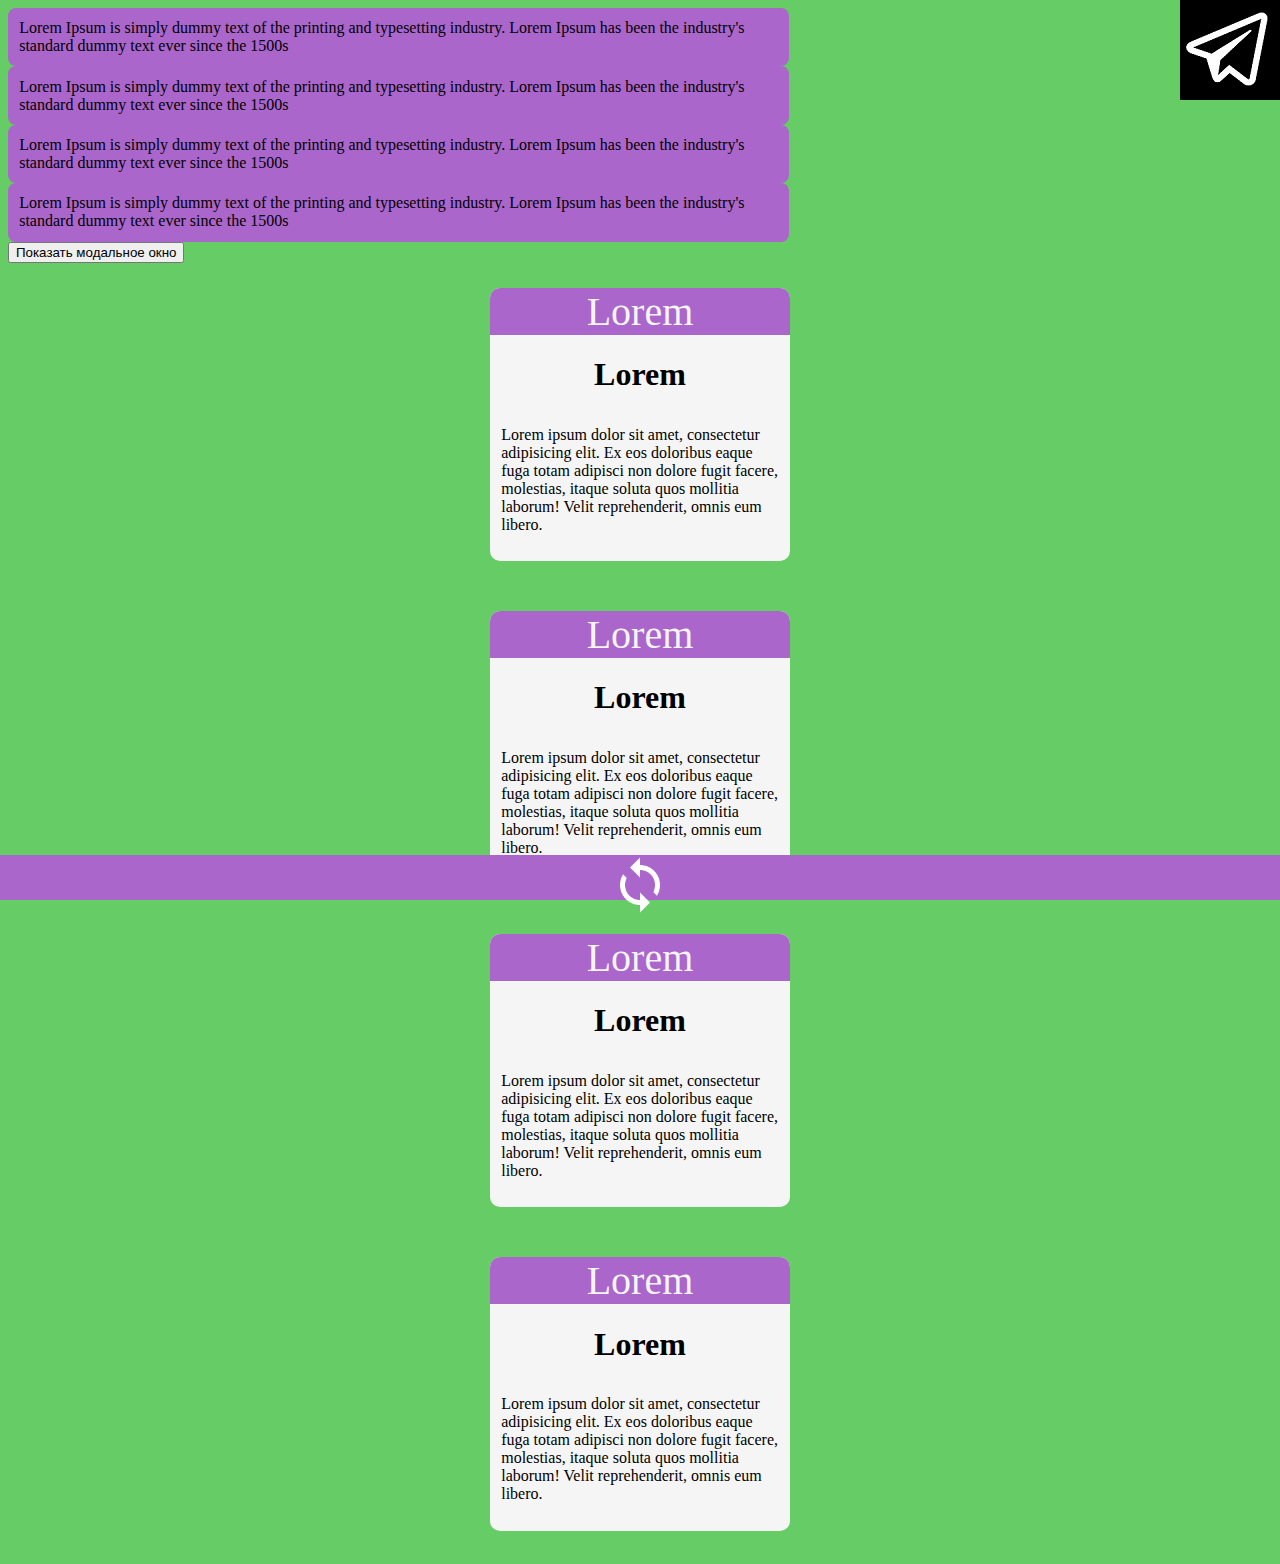
<file: index.html>
<!DOCTYPE html>
<html lang="ru">
    <head>
        <meta charset="UTF-8">
        <link rel="stylesheet" href="style.css">
    </head>
    <body> 
        <div class="block">Lorem Ipsum is simply dummy text of the printing and typesetting industry. Lorem Ipsum has been the industry's standard dummy text ever since the 1500s</div>
        <div class="block">Lorem Ipsum is simply dummy text of the printing and typesetting industry. Lorem Ipsum has been the industry's standard dummy text ever since the 1500s</div>
        <div class="block">Lorem Ipsum is simply dummy text of the printing and typesetting industry. Lorem Ipsum has been the industry's standard dummy text ever since the 1500s</div>
        <div class="block">Lorem Ipsum is simply dummy text of the printing and typesetting industry. Lorem Ipsum has been the industry's standard dummy text ever since the 1500s</div>

        <button onclick="chowModal()">Показать модальное окно</button>

        <div class="overlay" id="modalOverlay1">
            <div class="block modal">
                <div class="header">Заголовок модального окна</div>
                <div class="content">
                    Lorem Ipsum is simply dummy text of the printing and typesetting industry. Lorem Ipsum has been the industry's standard dummy text ever since the 1500s
                </div>
                <div class="footer">
                    <input class="btn red" type="button" value="Закрыть" onclick="closeModal()">
                    <input class="btn green" type="button" value="Сохранить">
                </div>
            </div>
        </div>

        <div class="Mainblock">
            <div class="Textblock"><div class="up"><span class="pz">Lorem</span></div><p>
                <h1 id="Lorem">Lorem</h1>
                <div class="text">Lorem ipsum dolor sit amet, consectetur adipisicing elit. Ex eos doloribus eaque
                fuga totam adipisci non dolore fugit facere, molestias, itaque
                soluta quos mollitia laborum! Velit reprehenderit, omnis eum libero.</div>
            </p></div>
        </div>

            <div class="Mainblock">
                <div class="Textblock"><div class="up"><span class="pz">Lorem</span></div><p>
                    <h1 id="Lorem">Lorem</h1>
                    <div class="text">Lorem ipsum dolor sit amet, consectetur adipisicing elit. Ex eos doloribus eaque
                    fuga totam adipisci non dolore fugit facere, molestias, itaque
                    soluta quos mollitia laborum! Velit reprehenderit, omnis eum libero.</div>
                </p></div>
            </div>

            <div class="Mainblock">
                <div class="Textblock"><div class="up"><span class="pz">Lorem</span></div><p>
                    <h1 id="Lorem">Lorem</h1>
                    <div class="text">Lorem ipsum dolor sit amet, consectetur adipisicing elit. Ex eos doloribus eaque
                    fuga totam adipisci non dolore fugit facere, molestias, itaque
                    soluta quos mollitia laborum! Velit reprehenderit, omnis eum libero.</div>
                </p></div>
            </div>

            <div class="Mainblock">
                <div class="Textblock"><div class="up"><span class="pz">Lorem</span></div><p>
                    <h1 id="Lorem">Lorem</h1>
                    <div class="text">Lorem ipsum dolor sit amet, consectetur adipisicing elit. Ex eos doloribus eaque
                    fuga totam adipisci non dolore fugit facere, molestias, itaque
                    soluta quos mollitia laborum! Velit reprehenderit, omnis eum libero.</div>
                </p></div>
            </div> 

            <div id='follow'>
                <a href='https://t.me/ScratchyE' target='_blank'>
                <img src='icon/teleg.png'></a>
            </div>     

            <li class="icon">
                <img class="imag4" src="icon/loop.png">
            </li>   
        
    </body>
    <script src="script.js"></script>
</html>
</file>
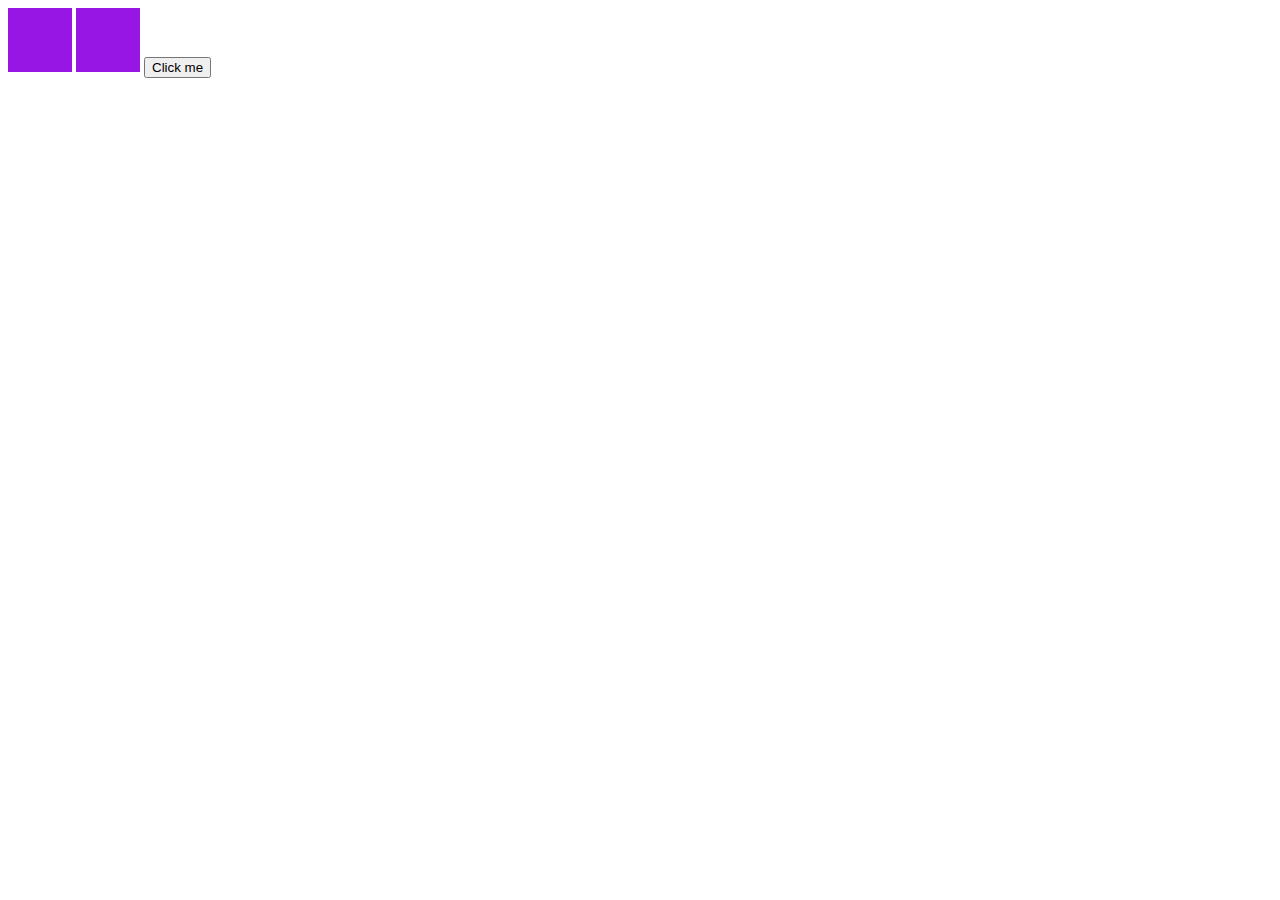
<file: index2.html>
<!DOCTYPE html>
<html lang="en">
<head>
    <meta charset="UTF-8">
    <title>Title</title>
    <style>
        #blurBlock {
            position: fixed;
            top: 15px;
            left: 268px;
            width: 50%;
            backdrop-filter: blur(1px);
            -webkit-backdrop-filter: blur(5px);
        }

        .blockOpacityAnimation {
            width: 4rem;
            height: 4rem;
            background-color: #9816e3;
            display: inline-block;
        }
    </style>
</head>
<body>
<!--Lorem ipsum dolor sit amet, consectetur adipisicing elit. Accusantium aliquid assumenda consequatur consequuntur-->
<!--deleniti earum est harum impedit laborum maxime quam reprehenderit tempora tenetur voluptate, voluptatum. Fuga, itaque-->
<!--repellat. Accusamus.-->
<!--<div id="blurBlock">-->
<!--    Lorem ipsum dolor sit amet, consectetur adipisicing elit. Accusamus at atque, corporis dolores ducimus fugiat fugit-->
<!--    magni minus, natus perferendis quam quas qui quia quibusdam recusandae similique veritatis voluptas voluptates.-->
<!--</div>-->
<div class="blockOpacityAnimation" id="animate1"></div>
<div class="blockOpacityAnimation" id="animate2"></div>
<button id="1" class="cta" name="cta">Click me</button>
</body>
<script src="https://ajax.googleapis.com/ajax/libs/jquery/3.6.0/jquery.min.js"></script>
<script>
    //var buttons =
    function makeAnimation(event) {
        console.log("Button clicked");
        console.log(event.target.id);
        $('#animate1').animate({
            opacity: 0.25,
            left: "+=50",
            height: "toggle"
        }, 3000, function () {
            $('#animate2').animate({
                opacity: 0.25,
                left: "+=50",
                height: "toggle"
            }, 3000)
        })


    }
    $('.btn').click();
    const element = document.getElementById('animatedElement');

    //for ()
    $('#1').click(makeAnimation);
</script>
</html>
</file>
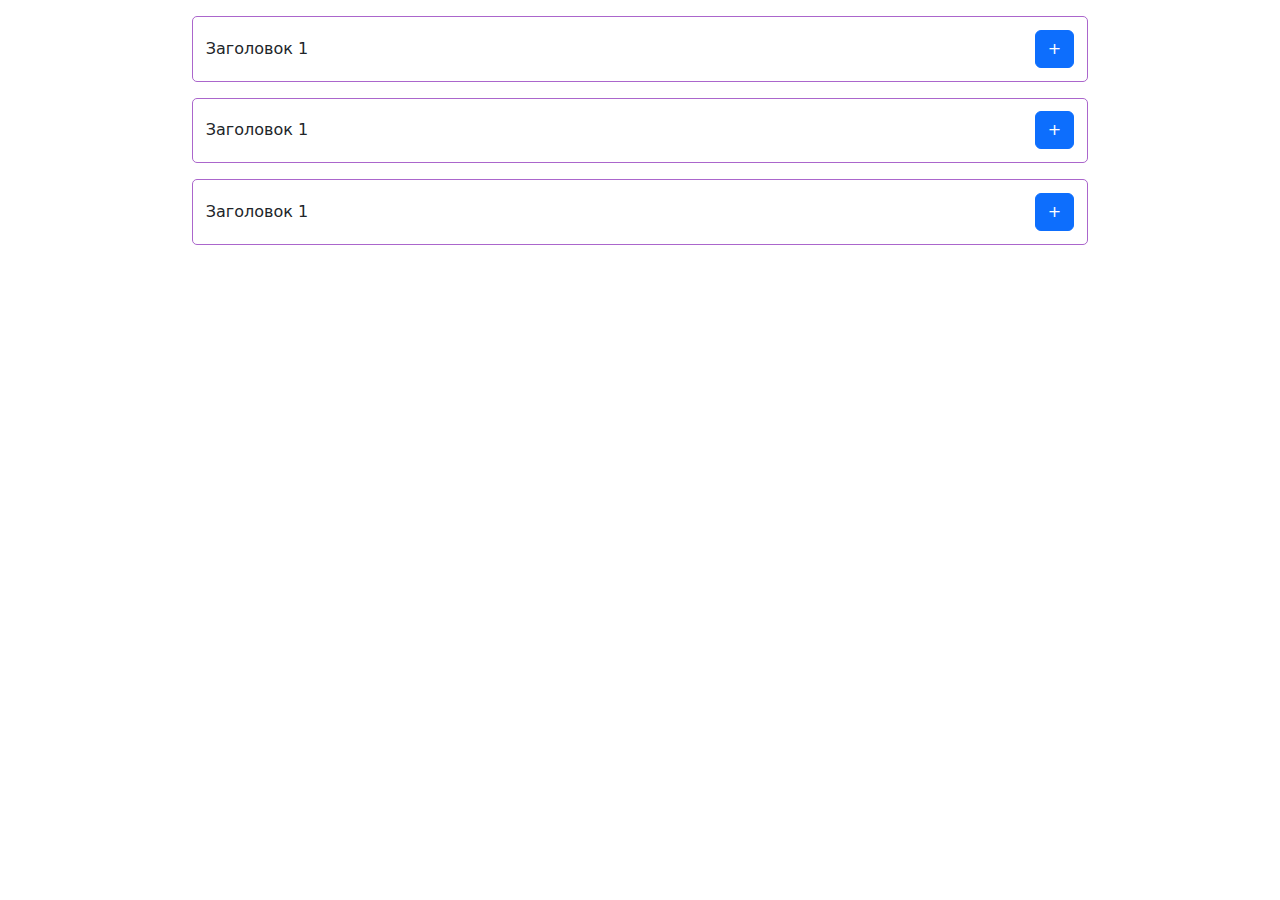
<file: index3.html>
<!DOCTYPE html>
<html lang="en">
<head>
    <meta charset="UTF-8">
    <title>Title</title>
    <!-- CSS only -->
    <link href="https://cdn.jsdelivr.net/npm/bootstrap@5.1.3/dist/css/bootstrap.min.css" rel="stylesheet">
    <style>
        body {
            overflow: hidden;
        }

        body::-webkit-scrollbar {
            width: 0;
            height: 0;
        }

        .block {
            margin: 1rem auto;
            width: 70%;
            display: block;
            border: solid 1px #AB66CC;
            border-radius: 5px;
            padding: .8rem;

        }

        .toggleButton:hover {
            background-color: #9793fa;
        }

        .toggleButton {
            border: 1px solid #4CAf50;
            padding: .5rem;
            background-color: transparent;
            border-radius: 4px;
        }

        .block .block-content {

            display: none;
        }

        .block .block-head {
            display: flex;
            justify-content: space-between;
            align-items: center;
        }
    </style>
</head>
<body>
<div class="block">
    <div class="block-head">
        <div class="title">Заголовок 1</div>
        <button class="btn btn-primary">+</button>
    </div>
    <div class="block-content">Lorem ipsum dolor sit amet, consectetur adipisicing elit. Eum iure libero praesentium
        ratione? Ad, alias, aut commodi consectetur consequatur cum debitis dicta eaque earum eos exercitationem ipsa
        itaque magni neque optio pariatur possimus, quae quibusdam quod temporibus unde veniam vitae? Aliquam beatae
        blanditiis esse necessitatibus, nesciunt quasi repellendus reprehenderit. Aliquam autem deserunt impedit
        laudantium nihil nisi nobis officia quis rem, veniam. Asperiores at, culpa ea earum est explicabo hic impedit
        laudantium maxime molestias nesciunt nisi obcaecati optio pariatur, porro quam quidem ratione reiciendis
        tempora, veritatis. Adipisci, commodi cum, esse illo, in laudantium molestias natus nesciunt odit quas quis quod
        veritatis?
    </div>
</div>
<div class="block">
    <div class="block-head">
        <div class="title">Заголовок 1</div>
        <button class="btn btn-primary">+</button>
    </div>
    <div class="block-content">Lorem ipsum dolor sit amet, consectetur adipisicing elit. Eum iure libero praesentium
        ratione? Ad, alias, aut commodi consectetur consequatur cum debitis dicta eaque earum eos exercitationem ipsa
        itaque magni neque optio pariatur possimus, quae quibusdam quod temporibus unde veniam vitae? Aliquam beatae
        blanditiis esse necessitatibus, nesciunt quasi repellendus reprehenderit. Aliquam autem deserunt impedit
        laudantium nihil nisi nobis officia quis rem, veniam. Asperiores at, culpa ea earum est explicabo hic impedit
        laudantium maxime molestias nesciunt nisi obcaecati optio pariatur, porro quam quidem ratione reiciendis
        tempora, veritatis. Adipisci, commodi cum, esse illo, in laudantium molestias natus nesciunt odit quas quis quod
        veritatis?
    </div>
</div>
<div class="block">
    <div class="block-head">
        <div class="title">Заголовок 1</div>
        <button class="btn btn-primary">+</button>
    </div>
    <div class="block-content">Lorem ipsum dolor sit amet, consectetur adipisicing elit. Eum iure libero praesentium
        ratione? Ad, alias, aut commodi consectetur consequatur cum
        veritatis?
    </div>
</div>
</body>
<script src="https://ajax.googleapis.com/ajax/libs/jquery/3.6.0/jquery.min.js"></script>
<script src="https://cdn.jsdelivr.net/npm/bootstrap@5.1.3/dist/js/bootstrap.bundle.min.js" integrity="sha384-ka7Sk0Gln4gmtz2MlQnikT1wXgYsOg+OMhuP+IlRH9sENBO0LRn5q+8nbTov4+1p" crossorigin="anonymous"></script>

<script>
    //var buttons =
    function makeAnimation(event) {
        //$(event.target).parent().next().slideDown(400);
        //$(event.target).parent().next().slideUp(400);
        $(event.target).parent().next().slideToggle(400);

        // collapsingBlock.animate({
        //     height: "toggle"
        // }, 5000)
        //$('.block .block-content').animate(...);
    }
    document.querySelectorAll('.toggleButton')
    $('.toggleButton').click(makeAnimation);
</script>
</html>
</file>
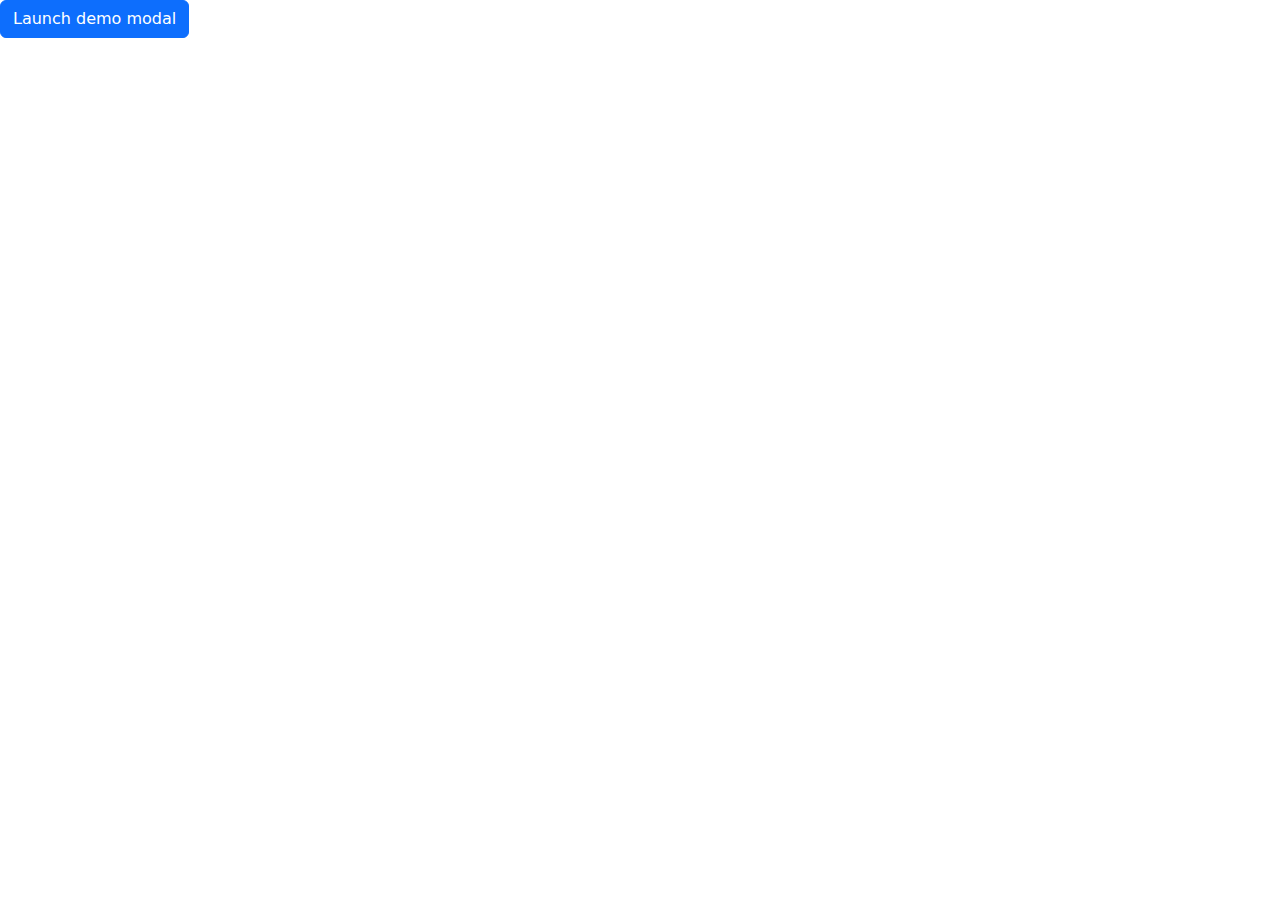
<file: index4.html>
<!DOCTYPE html>
<html lang="en">
<head>
    <meta charset="UTF-8">
    <title>Title</title>
    <link href="https://cdn.jsdelivr.net/npm/bootstrap@5.1.3/dist/css/bootstrap.min.css" rel="stylesheet">
</head>
<body>
<!-- Button trigger modal -->
<button type="button" class="btn btn-primary" data-bs-toggle="modal" data-bs-target="#exampleModal">
    Launch demo modal
</button>

<!-- Modal -->
<div class="modal fade" id="exampleModal" tabindex="-1" aria-labelledby="exampleModalLabel" aria-hidden="true">
    <div class="modal-dialog">
        <div class="modal-content">
            <div class="modal-header">
                <h5 class="modal-title" id="exampleModalLabel">Modal title</h5>
                <button type="button" class="btn-close" data-bs-dismiss="modal" aria-label="Close"></button>
            </div>
            <div class="modal-body">
                <div class="px-4 py-1 border border-primary bg-info text-dark">
                    Lorem ipsum dolor sit amet, consectetur adipisicing elit. Adipisci architecto aspernatur consequatur
                    consequuntur corporis deleniti dicta distinctio dolor dolore ducimus ea eaque esse est et eum
                    exercitationem expedita hic ipsa itaque iusto laboriosam laborum libero minima, minus mollitia nobis
                    odit officiis porro possimus quia quidem reiciendis repudiandae sed sit veritatis.
                </div>
            </div>
            <div class="modal-footer">
                <button type="button" class="btn btn-secondary" data-bs-dismiss="modal">Close</button>
                <button type="button" class="btn btn-primary">Save changes</button>
            </div>
        </div>
    </div>
</div>

</body>
<script src="https://ajax.googleapis.com/ajax/libs/jquery/3.6.0/jquery.min.js"></script>
<script src="https://cdn.jsdelivr.net/npm/bootstrap@5.1.3/dist/js/bootstrap.bundle.min.js"></script>

</html>
</file>
<file: style.css>
body {
    background-color: #66CC66;
}

.block {
    background-color: #AB66CC;
    border-radius: 8px;
    width: 60%;
    padding: .7rem;

}

.overlay {
    display: flex;
    background-color: rgba(84, 84, 84, 0.34);
    height: 100%;
    width: 100%;
    position: fixed;
    top: 0;
    left: 0;
    justify-content: center;
    align-items: center;
    display: none;
}

.modal {
    background-color: aqua;
}

.modal .header {
    font-size: 22px;
    margin-bottom: 13px;
}

.modal .content {
    margin-bottom: 13px;
    font-weight: 300;
    letter-spacing: .8px;
}

.modal .footer {
    display: flex;
    justify-content: right;
}

.modal .footer .btn {
    margin-right: 9px;
    border-radius: 4px;
    border: none;
    padding: 4px 12px;
    font-size: 15px;
    cursor: pointer;

}

.modal .footer .btn:hover {
    filter: brightness(70%);
}

.btn.red {
    background: #F44336;
}

.btn.green {
    background: #4CAf50;
}

.overlay.show {
    display: flex;
}

.up {
    background-color: #AB66CC;
    width: 100%;
    height: 100%;
    color: whitesmoke;
    font-size: 40px;
    border-top-right-radius: 10px;
    border-top-left-radius: 10px;
    border-color: grey;
    text-align: center;
}

.Textblock {
    height: 100%;
    border-radius: 10px;
    background-color: whitesmoke;
    margin: 25px;
    border-color: grey;
}

.text {
    padding: .7rem;
}

.up, .Textblock {
    width: 300px;
}

#Lorem {
    text-align: center;
}

.Mainblock {
    display: flex;
    justify-content: center;
}

#follow {
    position: fixed;
    top: 0px;
    right: 0px;
}


.icon {
    display: flex;
    position: fixed;
    bottom: 0px;
    left: 0px;
    right: 0px;
    background-color: #AB66CC;
    height: 5%;
}

.imag4 {
    width: 60px;
    margin: auto;
    position: relative;
    transition: all 1s;

}

.icon:hover .imag4 {
    transform: rotate(180deg);
}
</file>
